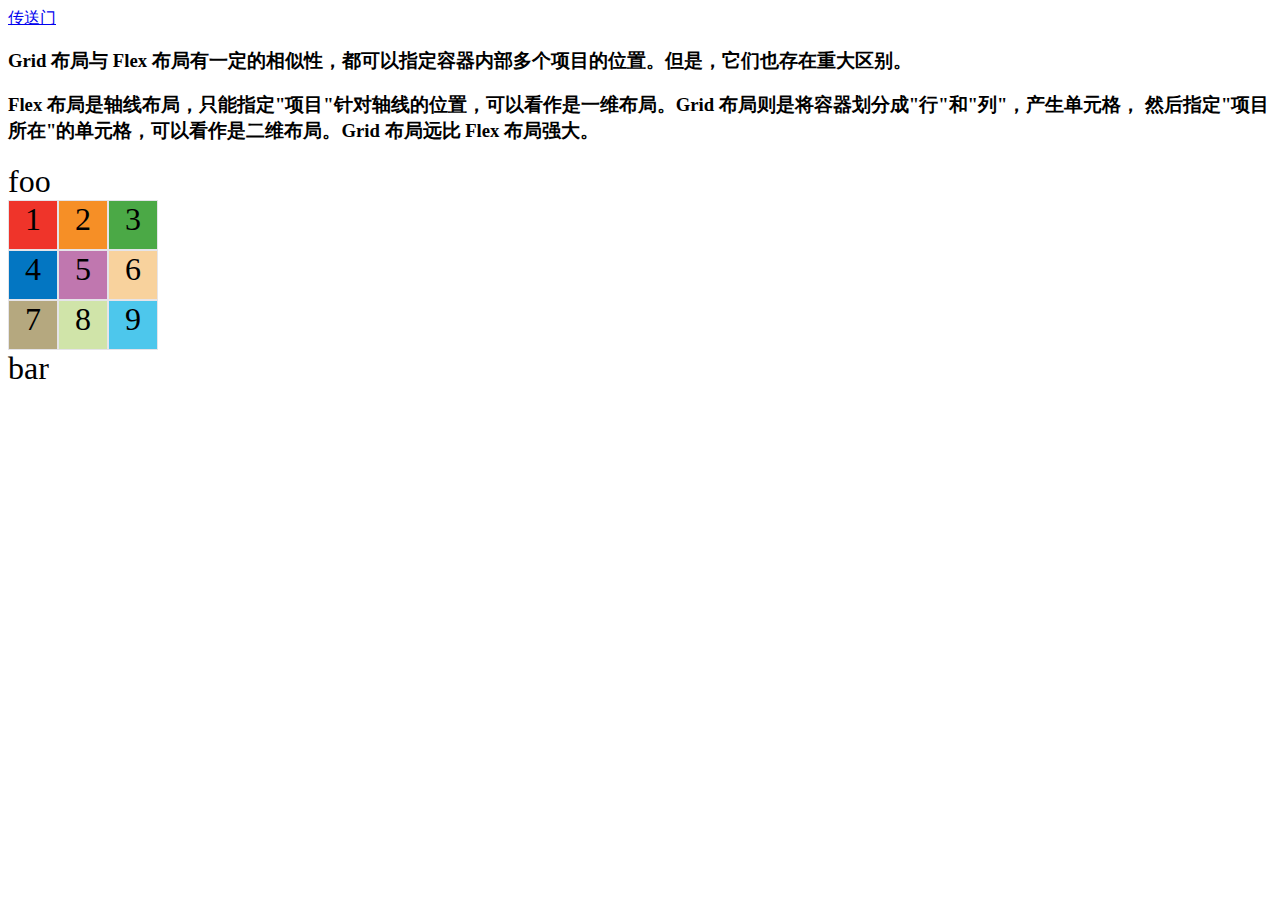
<file: index.html>
<!DOCTYPE html>
<html lang="en">
  <head>
    <meta charset="UTF-8" />
    <meta name="viewport" content="width=device-width, initial-scale=1.0" />
    <title>grid css</title>
    <link rel="stylesheet" href="css/common.css" />
    <style>
      span {
        font-size: 2em;
      }

      #container {
        display: grid;
        grid-template-columns: 50px 50px 50px;
        grid-template-rows: 50px 50px 50px;
      }
    </style>
  </head>
  <body>
    <a href="http://www.ruanyifeng.com/blog/2019/03/grid-layout-tutorial.html"
      >传送门</a
    >
    <h3>
      Grid 布局与 Flex
      布局有一定的相似性，都可以指定容器内部多个项目的位置。但是，它们也存在重大区别。
    </h3>
    <h3>
      Flex
      布局是轴线布局，只能指定"项目"针对轴线的位置，可以看作是一维布局。Grid
      布局则是将容器划分成"行"和"列"，产生单元格，
      然后指定"项目所在"的单元格，可以看作是二维布局。Grid 布局远比 Flex
      布局强大。
    </h3>
    <div>
      <span>foo</span>
      <div id="container">
        <div class="item item-1">1</div>
        <div class="item item-2">2</div>
        <div class="item item-3">3</div>
        <div class="item item-4">4</div>
        <div class="item item-5">5</div>
        <div class="item item-6">6</div>
        <div class="item item-7">7</div>
        <div class="item item-8">8</div>
        <div class="item item-9">9</div>
      </div>
      <span>bar</span>
    </div>
  </body>
</html>
</file>
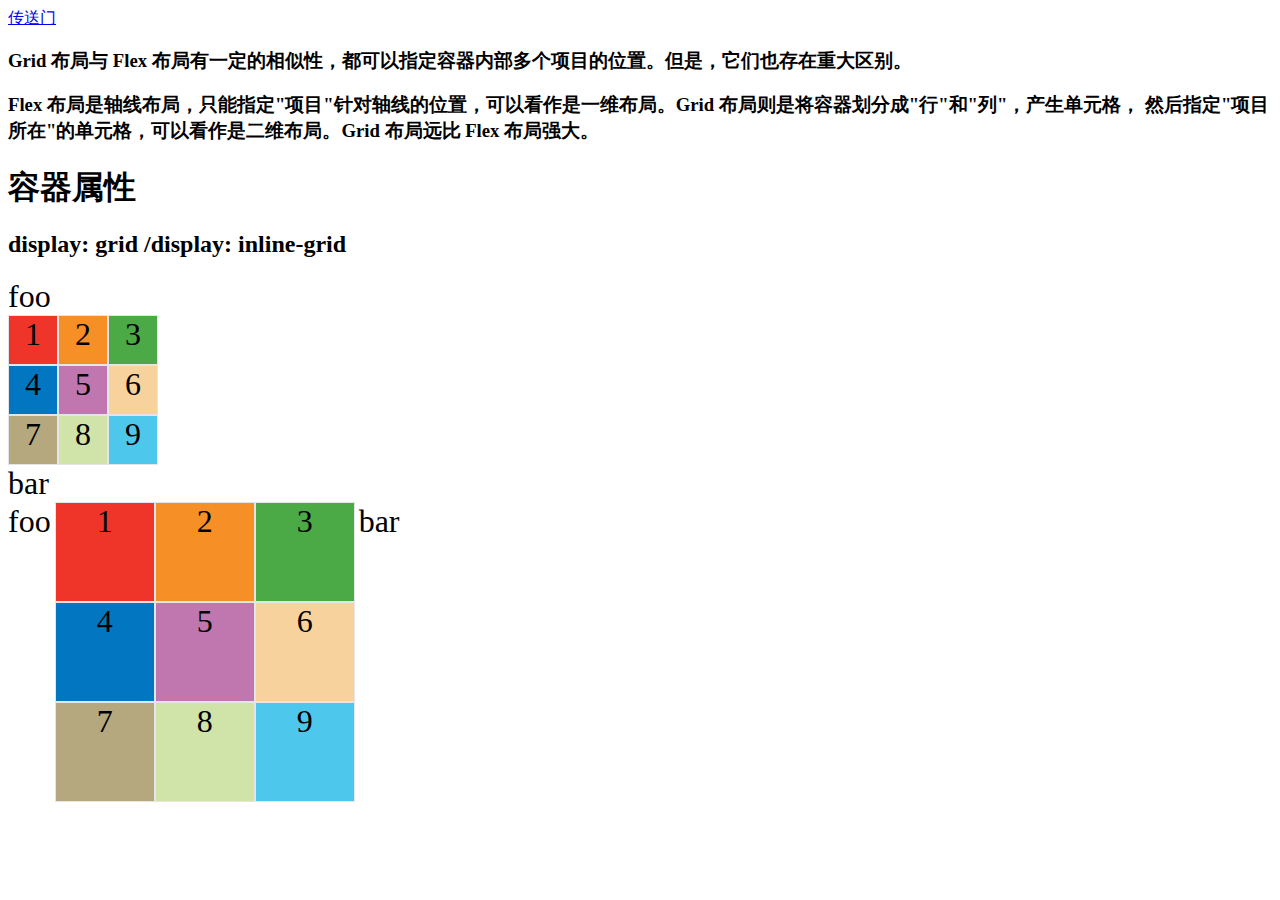
<file: contain-demo/index.html>
<!DOCTYPE html>
<html lang="en">
  <head>
    <meta charset="UTF-8" />
    <meta name="viewport" content="width=device-width, initial-scale=1.0" />
    <title>grid css</title>
    <link rel="stylesheet" href="../css/common.css" />
    <style>
      span {
        font-size: 2em;
      }

      #container {
        display: grid;
        grid-template-columns: 50px 50px 50px;
        grid-template-rows: 50px 50px 50px;
      }
      #container1 {
        display: inline-grid;
        grid-template-columns: 100px 100px 100px;
        grid-template-rows: 100px 100px 100px;
      }
    </style>
  </head>
  <body>
    <a href="http://www.ruanyifeng.com/blog/2019/03/grid-layout-tutorial.html"
      >传送门</a
    >
    <h3>
      Grid 布局与 Flex
      布局有一定的相似性，都可以指定容器内部多个项目的位置。但是，它们也存在重大区别。
    </h3>
    <h3>
      Flex
      布局是轴线布局，只能指定"项目"针对轴线的位置，可以看作是一维布局。Grid
      布局则是将容器划分成"行"和"列"，产生单元格，
      然后指定"项目所在"的单元格，可以看作是二维布局。Grid 布局远比 Flex
      布局强大。
    </h3>
    <h1>容器属性</h1>
    <h2>display: grid /display: inline-grid</h2>
    <div>
      <span>foo</span>
      <div id="container">
        <div class="item item-1">1</div>
        <div class="item item-2">2</div>
        <div class="item item-3">3</div>
        <div class="item item-4">4</div>
        <div class="item item-5">5</div>
        <div class="item item-6">6</div>
        <div class="item item-7">7</div>
        <div class="item item-8">8</div>
        <div class="item item-9">9</div>
      </div>
      <span>bar</span>
    </div>
    <div>
      <span>foo</span>
      <div id="container1">
        <div class="item item-1">1</div>
        <div class="item item-2">2</div>
        <div class="item item-3">3</div>
        <div class="item item-4">4</div>
        <div class="item item-5">5</div>
        <div class="item item-6">6</div>
        <div class="item item-7">7</div>
        <div class="item item-8">8</div>
        <div class="item item-9">9</div>
      </div>
      <span>bar</span>
    </div>
  </body>
</html>
</file>
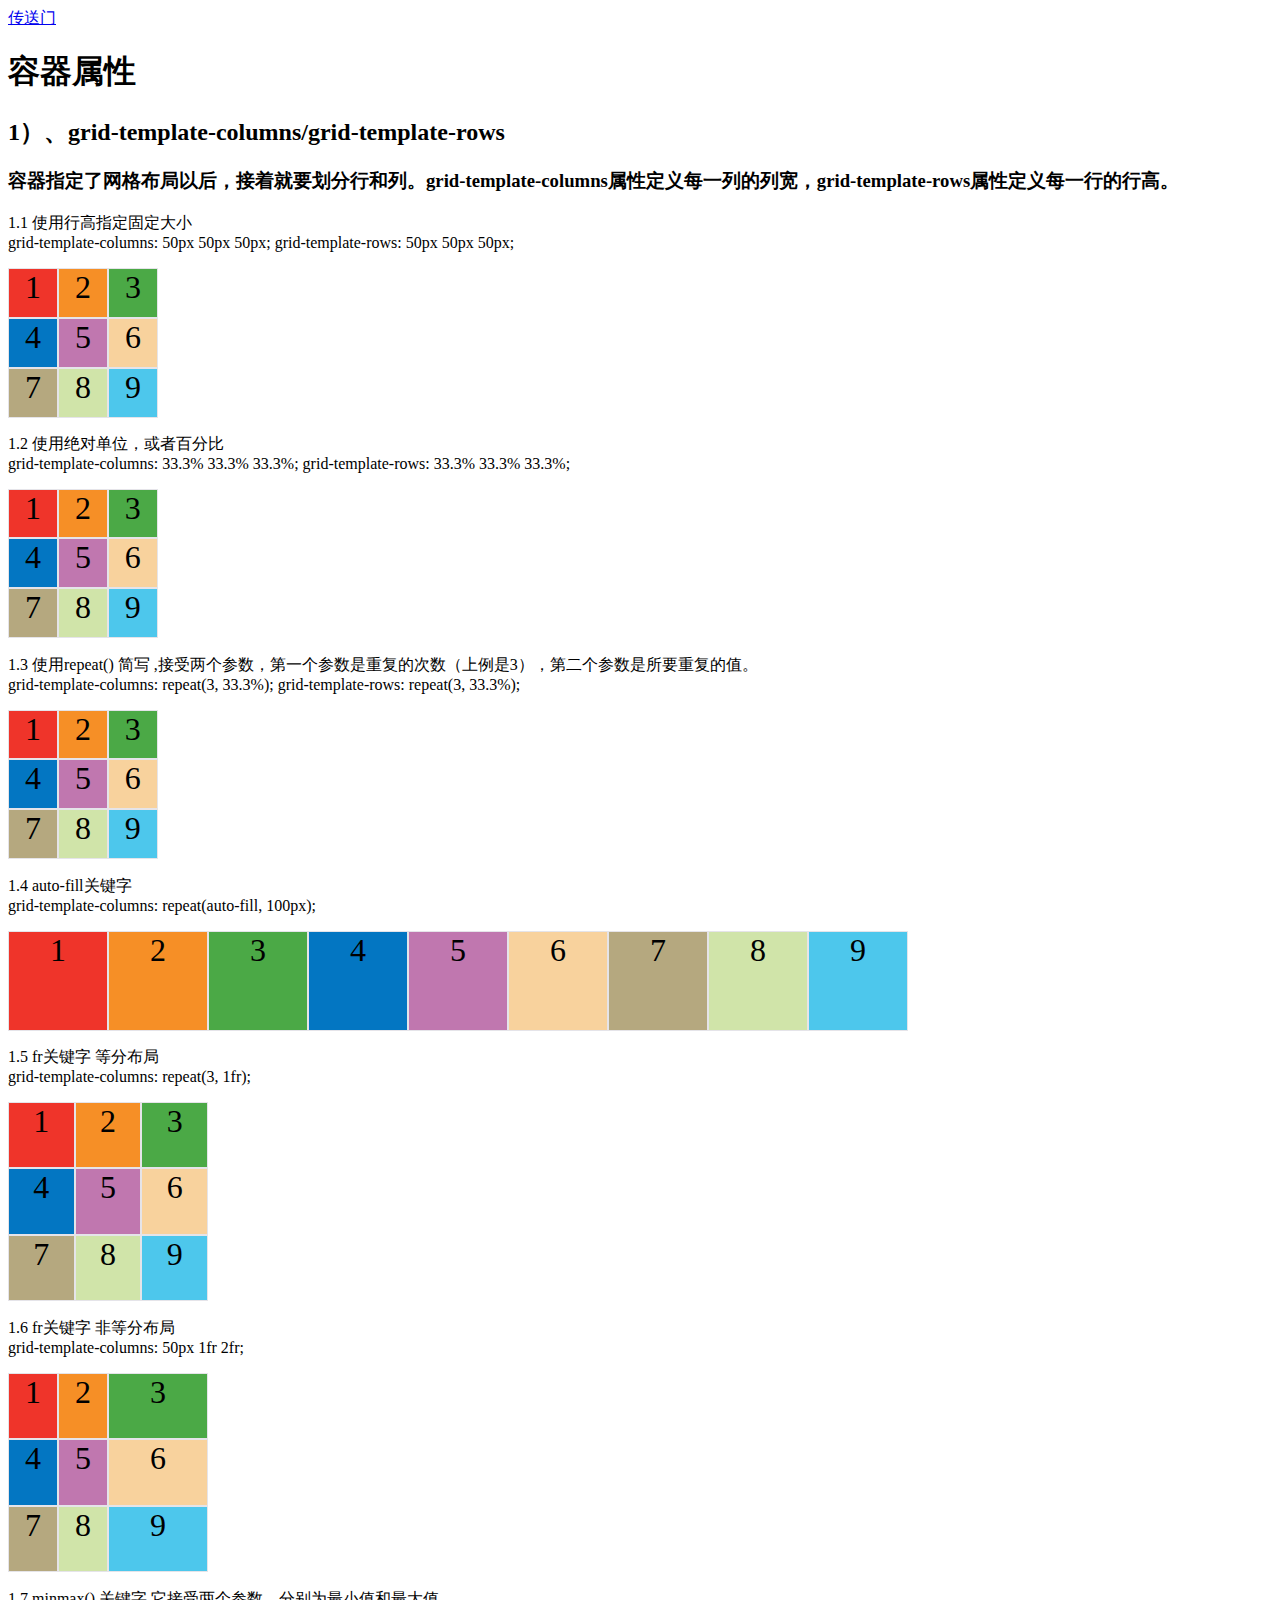
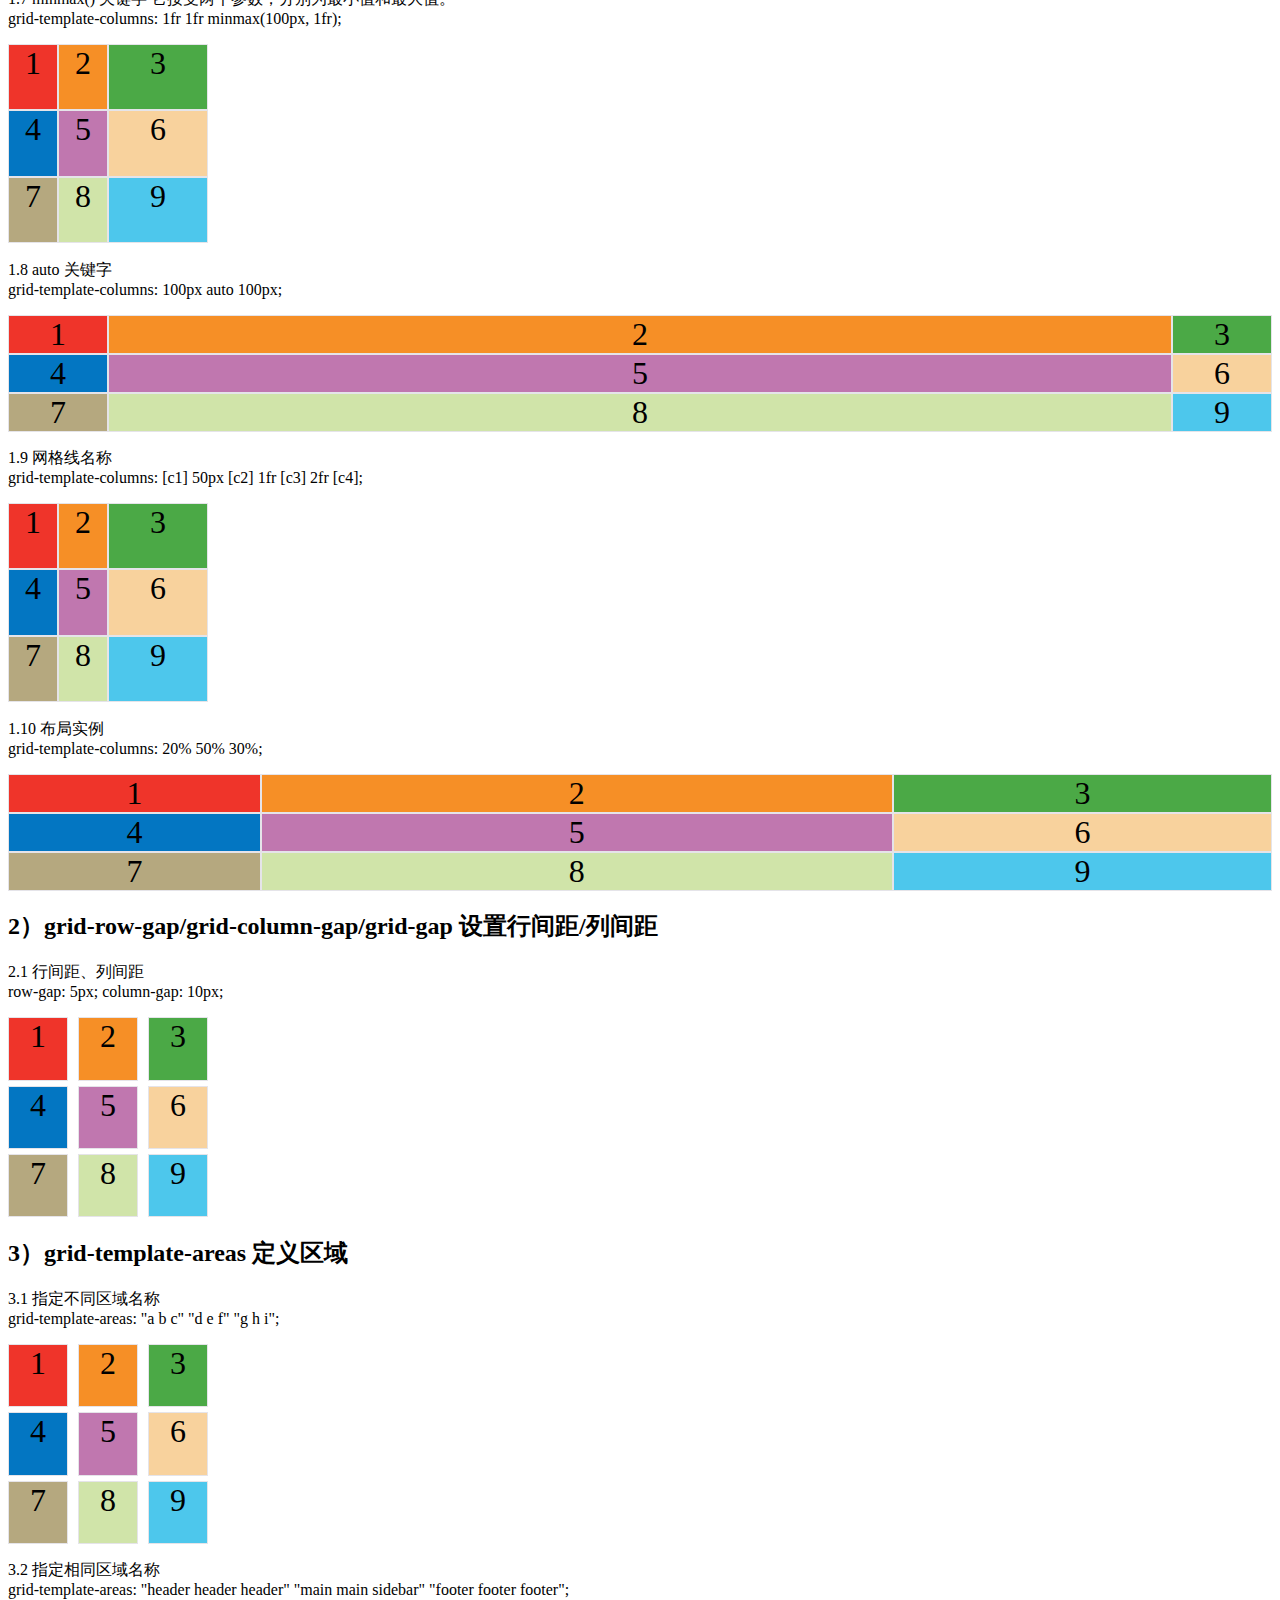
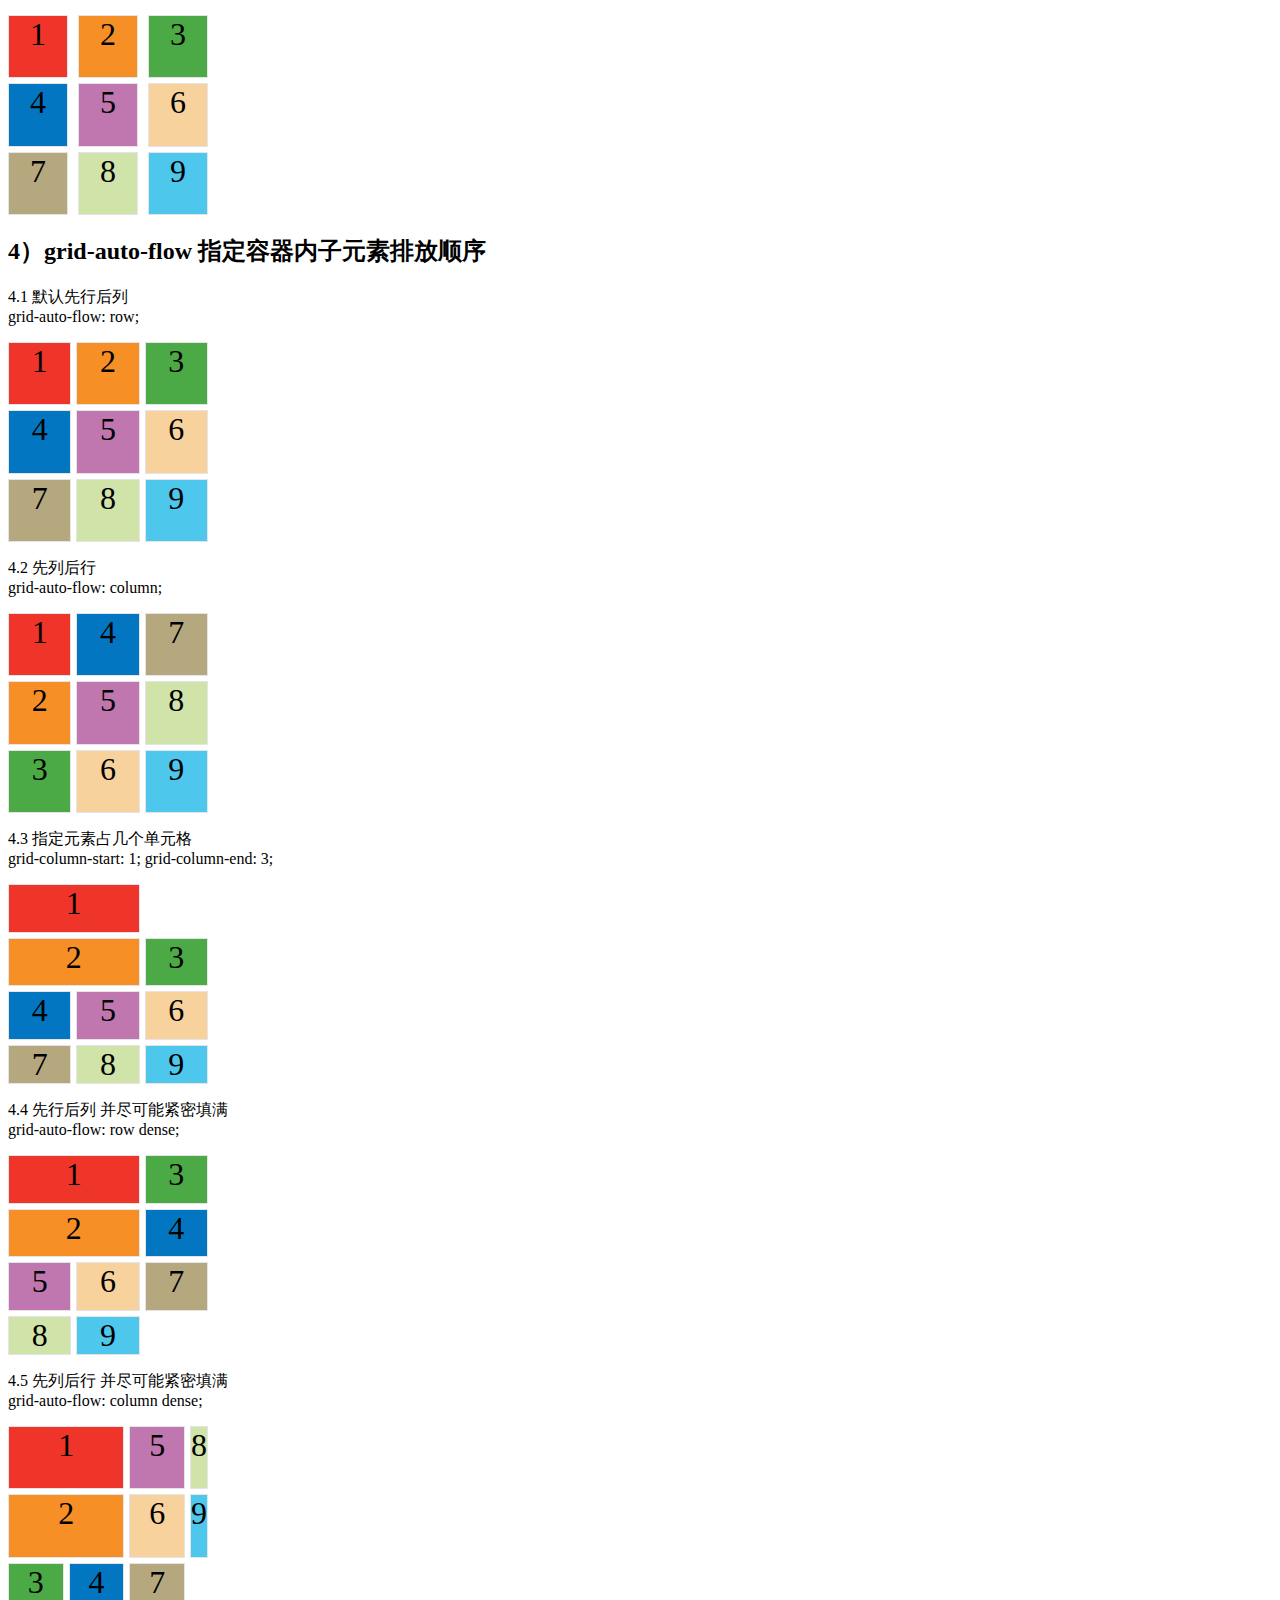
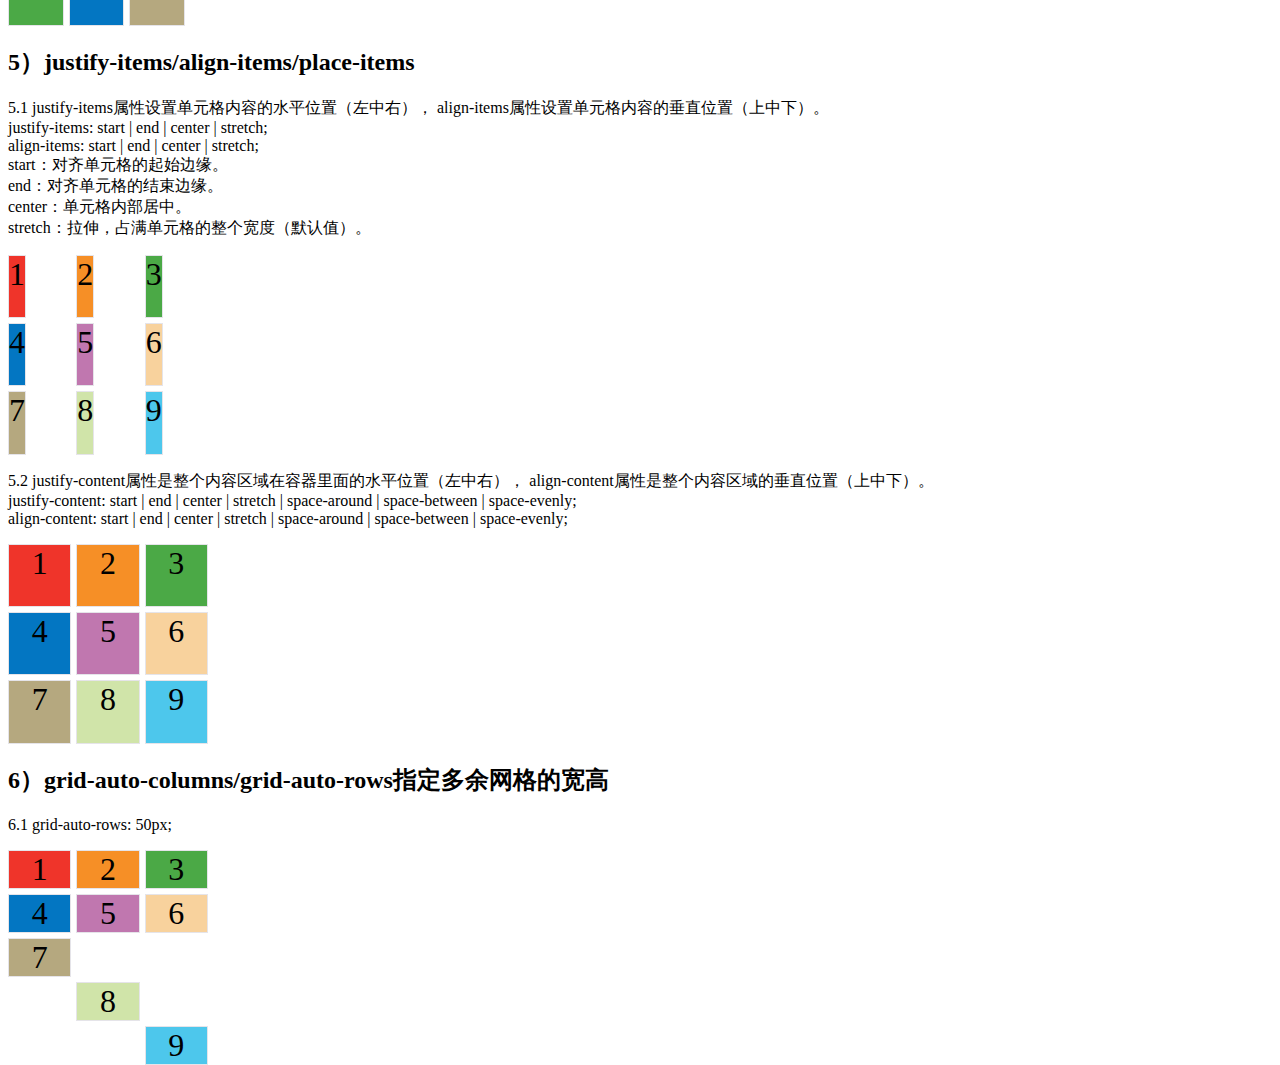
<file: contain-demo/grid-template-xx.html>
<!DOCTYPE html>
<html lang="en">
  <head>
    <meta charset="UTF-8" />
    <meta name="viewport" content="width=device-width, initial-scale=1.0" />
    <title>grid css</title>
    <link rel="stylesheet" href="../css/common.css" />
    <link rel="stylesheet" href="../css/grid-template-xx.css">
  </head>
  <body>
    <a href="http://www.ruanyifeng.com/blog/2019/03/grid-layout-tutorial.html"
      >传送门</a
    >
    <h1>容器属性</h1>
    <h2>1）、grid-template-columns/grid-template-rows</h2>
    <h3>
      容器指定了网格布局以后，接着就要划分行和列。grid-template-columns属性定义每一列的列宽，grid-template-rows属性定义每一行的行高。
    </h3>
    <div>
      <p>1.1 使用行高指定固定大小 <br> 
        grid-template-columns: 50px 50px 50px;
        grid-template-rows: 50px 50px 50px;</p>
      <div class="container">
        <div class="item item-1">1</div>
        <div class="item item-2">2</div>
        <div class="item item-3">3</div>
        <div class="item item-4">4</div>
        <div class="item item-5">5</div>
        <div class="item item-6">6</div>
        <div class="item item-7">7</div>
        <div class="item item-8">8</div>
        <div class="item item-9">9</div>
      </div>
      <p>1.2 使用绝对单位，或者百分比<br> 
        grid-template-columns: 33.3% 33.3% 33.3%;
        grid-template-rows: 33.3% 33.3% 33.3%;
      </p>
      <div class="container1">
        <div class="item item-1">1</div>
        <div class="item item-2">2</div>
        <div class="item item-3">3</div>
        <div class="item item-4">4</div>
        <div class="item item-5">5</div>
        <div class="item item-6">6</div>
        <div class="item item-7">7</div>
        <div class="item item-8">8</div>
        <div class="item item-9">9</div>
      </div>
      <p>
        1.3 使用repeat() 简写
        ,接受两个参数，第一个参数是重复的次数（上例是3），第二个参数是所要重复的值。<br> 
        grid-template-columns: repeat(3, 33.3%);
        grid-template-rows: repeat(3, 33.3%);
      </p>
      <div class="container2">
        <div class="item item-1">1</div>
        <div class="item item-2">2</div>
        <div class="item item-3">3</div>
        <div class="item item-4">4</div>
        <div class="item item-5">5</div>
        <div class="item item-6">6</div>
        <div class="item item-7">7</div>
        <div class="item item-8">8</div>
        <div class="item item-9">9</div>
      </div>
    </div>
    <p>
      1.4 auto-fill关键字<br> 
      grid-template-columns: repeat(auto-fill, 100px);
    </p>
    <div class="container3">
      <div class="item item-1">1</div>
      <div class="item item-2">2</div>
      <div class="item item-3">3</div>
      <div class="item item-4">4</div>
      <div class="item item-5">5</div>
      <div class="item item-6">6</div>
      <div class="item item-7">7</div>
      <div class="item item-8">8</div>
      <div class="item item-9">9</div>
    </div>
    <p>
      1.5 fr关键字 等分布局<br> 
      grid-template-columns: repeat(3, 1fr);
    </p>
    <div class="container4">
      <div class="item item-1">1</div>
      <div class="item item-2">2</div>
      <div class="item item-3">3</div>
      <div class="item item-4">4</div>
      <div class="item item-5">5</div>
      <div class="item item-6">6</div>
      <div class="item item-7">7</div>
      <div class="item item-8">8</div>
      <div class="item item-9">9</div>
    </div>
    <p>
      1.6 fr关键字 非等分布局 <br> 
      grid-template-columns: 50px 1fr 2fr;
    </p>
    <div class="container5">
      <div class="item item-1">1</div>
      <div class="item item-2">2</div>
      <div class="item item-3">3</div>
      <div class="item item-4">4</div>
      <div class="item item-5">5</div>
      <div class="item item-6">6</div>
      <div class="item item-7">7</div>
      <div class="item item-8">8</div>
      <div class="item item-9">9</div>
    </div>
    <p>
      1.7 minmax() 关键字  它接受两个参数，分别为最小值和最大值。<br> 
      grid-template-columns: 1fr 1fr minmax(100px, 1fr);
    </p>
    <div class="container6">
      <div class="item item-1">1</div>
      <div class="item item-2">2</div>
      <div class="item item-3">3</div>
      <div class="item item-4">4</div>
      <div class="item item-5">5</div>
      <div class="item item-6">6</div>
      <div class="item item-7">7</div>
      <div class="item item-8">8</div>
      <div class="item item-9">9</div>
    </div>
    <p>
      1.8 auto 关键字  <br> 
      grid-template-columns: 100px auto 100px;
    </p>
    <div class="container7">
      <div class="item item-1">1</div>
      <div class="item item-2">2</div>
      <div class="item item-3">3</div>
      <div class="item item-4">4</div>
      <div class="item item-5">5</div>
      <div class="item item-6">6</div>
      <div class="item item-7">7</div>
      <div class="item item-8">8</div>
      <div class="item item-9">9</div>
    </div>
    <p>
      1.9 网格线名称 <br> 
      grid-template-columns: [c1] 50px [c2] 1fr [c3] 2fr [c4];
    </p>
    <div class="container8">
      <div class="item item-1">1</div>
      <div class="item item-2">2</div>
      <div class="item item-3">3</div>
      <div class="item item-4">4</div>
      <div class="item item-5">5</div>
      <div class="item item-6">6</div>
      <div class="item item-7">7</div>
      <div class="item item-8">8</div>
      <div class="item item-9">9</div>
    </div>
    <p>
      1.10 布局实例 <br> 
      grid-template-columns: 20% 50% 30%;
    </p>
    <div class="container9">
      <div class="item item-1">1</div>
      <div class="item item-2">2</div>
      <div class="item item-3">3</div>
      <div class="item item-4">4</div>
      <div class="item item-5">5</div>
      <div class="item item-6">6</div>
      <div class="item item-7">7</div>
      <div class="item item-8">8</div>
      <div class="item item-9">9</div>
    </div>
    <h2>2）grid-row-gap/grid-column-gap/grid-gap 设置行间距/列间距</h2>
    <p>2.1 行间距、列间距<br> 
      row-gap: 5px;
      column-gap: 10px;</p>
    <div class="container10">
      <div class="item item-1">1</div>
      <div class="item item-2">2</div>
      <div class="item item-3">3</div>
      <div class="item item-4">4</div>
      <div class="item item-5">5</div>
      <div class="item item-6">6</div>
      <div class="item item-7">7</div>
      <div class="item item-8">8</div>
      <div class="item item-9">9</div>
    </div>
    <h2>3）grid-template-areas 定义区域</h2>
    <p>3.1 指定不同区域名称<br> 
      grid-template-areas:
      "a b c"
      "d e f"
      "g h i";</p>
    <div class="container11">
      <div class="item item-1">1</div>
      <div class="item item-2">2</div>
      <div class="item item-3">3</div>
      <div class="item item-4">4</div>
      <div class="item item-5">5</div>
      <div class="item item-6">6</div>
      <div class="item item-7">7</div>
      <div class="item item-8">8</div>
      <div class="item item-9">9</div>
    </div>
    <p>3.2 指定相同区域名称<br> 
      grid-template-areas:
        "header header header"
        "main main sidebar"
        "footer footer footer";
    </p>
    <div class="container12">
      <div class="item item-1">1</div>
      <div class="item item-2">2</div>
      <div class="item item-3">3</div>
      <div class="item item-4">4</div>
      <div class="item item-5">5</div>
      <div class="item item-6">6</div>
      <div class="item item-7">7</div>
      <div class="item item-8">8</div>
      <div class="item item-9">9</div>
    </div>
    <h2>4）grid-auto-flow 指定容器内子元素排放顺序</h2>
    <p>4.1 默认先行后列<br> 
      grid-auto-flow: row;
     </p>
    <div class="container13">
      <div class="item item-1">1</div>
      <div class="item item-2">2</div>
      <div class="item item-3">3</div>
      <div class="item item-4">4</div>
      <div class="item item-5">5</div>
      <div class="item item-6">6</div>
      <div class="item item-7">7</div>
      <div class="item item-8">8</div>
      <div class="item item-9">9</div>
    </div>
    <p>4.2 先列后行<br> 
      grid-auto-flow: column;
     </p>
    <div class="container14">
      <div class="item item-1">1</div>
      <div class="item item-2">2</div>
      <div class="item item-3">3</div>
      <div class="item item-4">4</div>
      <div class="item item-5">5</div>
      <div class="item item-6">6</div>
      <div class="item item-7">7</div>
      <div class="item item-8">8</div>
      <div class="item item-9">9</div>
    </div>
    <p>4.3 指定元素占几个单元格<br> 
      grid-column-start: 1;
      grid-column-end: 3;
     </p>
    <div class="container15">
      <div class="item item-1">1</div>
      <div class="item item-2">2</div>
      <div class="item item-3">3</div>
      <div class="item item-4">4</div>
      <div class="item item-5">5</div>
      <div class="item item-6">6</div>
      <div class="item item-7">7</div>
      <div class="item item-8">8</div>
      <div class="item item-9">9</div>
    </div>
    <p>4.4 先行后列  并尽可能紧密填满<br> 
      grid-auto-flow: row dense;
     </p>
    <div class="container16">
      <div class="item item-1">1</div>
      <div class="item item-2">2</div>
      <div class="item item-3">3</div>
      <div class="item item-4">4</div>
      <div class="item item-5">5</div>
      <div class="item item-6">6</div>
      <div class="item item-7">7</div>
      <div class="item item-8">8</div>
      <div class="item item-9">9</div>
    </div>
    <p>4.5 先列后行  并尽可能紧密填满<br> 
      grid-auto-flow: column dense;
     </p>
    <div class="container17">
      <div class="item item-1">1</div>
      <div class="item item-2">2</div>
      <div class="item item-3">3</div>
      <div class="item item-4">4</div>
      <div class="item item-5">5</div>
      <div class="item item-6">6</div>
      <div class="item item-7">7</div>
      <div class="item item-8">8</div>
      <div class="item item-9">9</div>
    </div>
    <h2>5）justify-items/align-items/place-items</h2>
    <p>5.1 justify-items属性设置单元格内容的水平位置（左中右），
      align-items属性设置单元格内容的垂直位置（上中下）。<br>
      justify-items: start | end | center | stretch;<br>
      align-items: start | end | center | stretch;<br>
      start：对齐单元格的起始边缘。<br>
      end：对齐单元格的结束边缘。<br>
      center：单元格内部居中。<br>
      stretch：拉伸，占满单元格的整个宽度（默认值）。<br>
    </p>
    <div class="container18">
      <div class="item item-1">1</div>
      <div class="item item-2">2</div>
      <div class="item item-3">3</div>
      <div class="item item-4">4</div>
      <div class="item item-5">5</div>
      <div class="item item-6">6</div>
      <div class="item item-7">7</div>
      <div class="item item-8">8</div>
      <div class="item item-9">9</div>
    </div>
    <p>5.2 justify-content属性是整个内容区域在容器里面的水平位置（左中右），
      align-content属性是整个内容区域的垂直位置（上中下）。
      <br>
      justify-content: start | end | center | stretch | space-around | space-between | space-evenly;<br>
      align-content: start | end | center | stretch | space-around | space-between | space-evenly; 
    </p>
    <div class="container19">
      <div class="item item-1">1</div>
      <div class="item item-2">2</div>
      <div class="item item-3">3</div>
      <div class="item item-4">4</div>
      <div class="item item-5">5</div>
      <div class="item item-6">6</div>
      <div class="item item-7">7</div>
      <div class="item item-8">8</div>
      <div class="item item-9">9</div>
    </div>
    <h2>6）grid-auto-columns/grid-auto-rows指定多余网格的宽高</h2>
    <p>
      6.1 grid-auto-rows: 50px;
    </p>
    <div class="container20">
      <div class="item item-1">1</div>
      <div class="item item-2">2</div>
      <div class="item item-3">3</div>
      <div class="item item-4">4</div>
      <div class="item item-5">5</div>
      <div class="item item-6">6</div>
      <div class="item item-7">7</div>
      <div class="item item-8">8</div>
      <div class="item item-9">9</div>
    </div>
  </div>
  </body>
</html>
</file>
<file: css/common.css>
.item {
  font-size: 2em;
  text-align: center;
  border: 1px solid #e5e4e9;
}

.item-1 {
  background-color: #ef342a;
}

.item-2 {
  background-color: #f68f26;
}

.item-3 {
  background-color: #4ba946;
}

.item-4 {
  background-color: #0376c2;
}

.item-5 {
  background-color: #c077af;
}

.item-6 {
  background-color: #f8d29d;
}

.item-7 {
  background-color: #b5a87f;
}

.item-8 {
  background-color: #d0e4a9;
}

.item-9 {
  background-color: #4dc7ec;
}
</file>
<file: css/grid-template-xx.css>
span {
  font-size: 2em;
}

.container {
  display: grid;
  grid-template-columns: 50px 50px 50px;
  grid-template-rows: 50px 50px 50px;
}

.container1 {
  width: 150px;
  height: 150px;
  display: grid;
  grid-template-columns: 33.3% 33.3% 33.3%;
  grid-template-rows: 33.3% 33.3% 33.3%;
}

.container2 {
  width: 150px;
  height: 150px;
  display: grid;
  grid-template-columns: repeat(3, 33.3%);
  grid-template-rows: repeat(3, 33.3%);
}

.container3 {
  display: grid;
  grid-template-columns: repeat(auto-fill, 100px);
  grid-template-rows: repeat(auto-fill, 100px);
}

.container4 {
  width: 200px;
  height: 200px;
  display: grid;
  grid-template-columns: repeat(3, 1fr);
  grid-template-rows: repeat(3, 1fr);
}
.container5 {
  width: 200px;
  height: 200px;
  display: grid;
  grid-template-columns: 50px 1fr 2fr;
  grid-template-rows: repeat(3, 1fr);
}

.container6 {
  width: 200px;
  height: 200px;
  display: grid;
  grid-template-columns: 1fr 1fr minmax(100px, 1fr);
  grid-template-rows: repeat(3, 1fr);
}

.container7 {
  display: grid;
  grid-template-columns: 100px auto 100px;
  grid-template-rows: repeat(3, 1fr);
}

.container8 {
  width: 200px;
  height: 200px;
  display: grid;
  grid-template-columns: [c1] 50px [c2] 1fr [c3] 2fr [c4];
  grid-template-rows: [r1] 1fr [r2] 1fr [r3] 1fr [r4];
}

.container9 {
  display: grid;
  grid-template-columns: 20% 50% 30%;
  grid-template-rows: repeat(3, 1fr);
}

.container10 {
  width: 200px;
  height: 200px;
  display: grid;
  row-gap: 5px;
  column-gap: 10px;
  grid-template-columns: repeat(3, 1fr);
  grid-template-rows: repeat(3, 1fr);
}

.container11 {
  width: 200px;
  height: 200px;
  display: grid;
  row-gap: 5px;
  column-gap: 10px;
  grid-template-columns: repeat(3, 1fr);
  grid-template-rows: repeat(3, 1fr);
  grid-template-areas:
    "a b c"
    "d e f"
    "g h i";
}
.container12 {
  width: 200px;
  height: 200px;
  display: grid;
  row-gap: 5px;
  column-gap: 10px;
  grid-template-columns: repeat(3, 1fr);
  grid-template-rows: repeat(3, 1fr);
  grid-template-areas:
    "header header header"
    "main main sidebar"
    "footer footer footer";
}
.container13 {
  width: 200px;
  height: 200px;
  display: grid;
  row-gap: 5px;
  column-gap: 5px;
  grid-auto-flow: row;
  grid-template-columns: repeat(3, 1fr);
  grid-template-rows: repeat(3, 1fr);
}

.container14 {
  width: 200px;
  height: 200px;
  display: grid;
  row-gap: 5px;
  column-gap: 5px;
  grid-auto-flow: column;
  grid-template-columns: repeat(3, 1fr);
  grid-template-rows: repeat(3, 1fr);
}

.container15 {
  width: 200px;
  height: 200px;
  display: grid;
  row-gap: 5px;
  column-gap: 5px;
  grid-template-columns: repeat(3, 1fr);
  grid-template-rows: repeat(3, 1fr);
}
.container15 .item-1 {
  grid-column-start: 1;
  grid-column-end: 3;
}
.container15 .item-2 {
  grid-column-start: 1;
  grid-column-end: 3;
}

.container16 {
  width: 200px;
  height: 200px;
  display: grid;
  row-gap: 5px;
  column-gap: 5px;
  grid-auto-flow: row dense;
  grid-template-columns: repeat(3, 1fr);
  grid-template-rows: repeat(3, 1fr);
}

.container16 .item-1 {
  grid-column-start: 1;
  grid-column-end: 3;
}
.container16 .item-2 {
  grid-column-start: 1;
  grid-column-end: 3;
}

.container17 {
  width: 200px;
  height: 200px;
  display: grid;
  row-gap: 5px;
  column-gap: 5px;
  grid-auto-flow: column dense;
  grid-template-columns: repeat(3, 1fr);
  grid-template-rows: repeat(3, 1fr);
}

.container17 .item-1 {
  grid-column-start: 1;
  grid-column-end: 3;
}
.container17 .item-2 {
  grid-column-start: 1;
  grid-column-end: 3;
}

.container18 {
  width: 200px;
  height: 200px;
  display: grid;
  row-gap: 5px;
  column-gap: 5px;
  justify-items: start;
  grid-template-columns: repeat(3, 1fr);
  grid-template-rows: repeat(3, 1fr);
}

.container19 {
  width: 200px;
  height: 200px;
  display: grid;
  row-gap: 5px;
  column-gap: 5px;
  justify-content: start;
  grid-template-columns: repeat(3, 1fr);
  grid-template-rows: repeat(3, 1fr);
}

.container20 {
  width: 200px;
  height: 200px;
  display: grid;
  row-gap: 5px;
  column-gap: 5px;
  grid-auto-columns: 50px;
  grid-template-columns: repeat(3, 1fr);
  grid-template-rows: repeat(3, 1fr);
}
.container20 .item-8 {
  grid-row-start: 4;
  grid-column-start: 2;
}

.container20 .item-9 {
  grid-row-start: 5;
  grid-column-start: 3;
}
</file>
